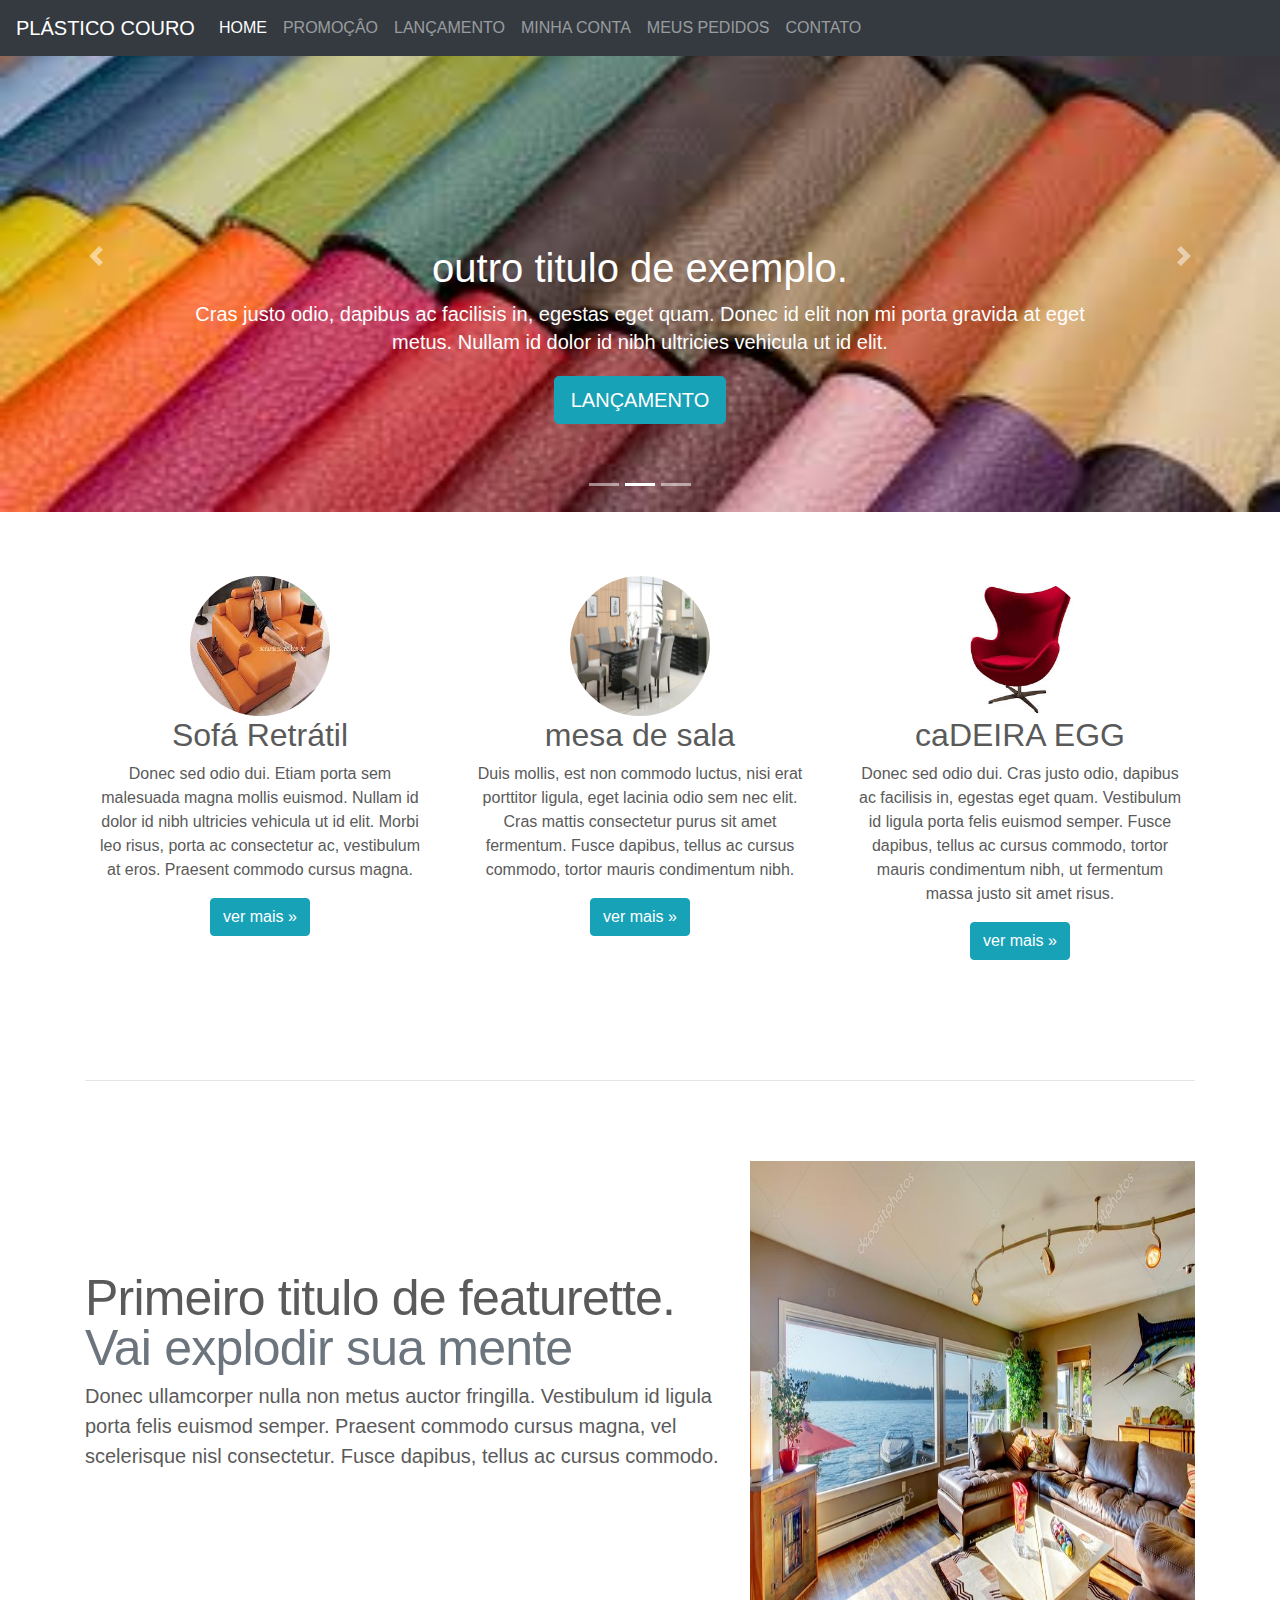
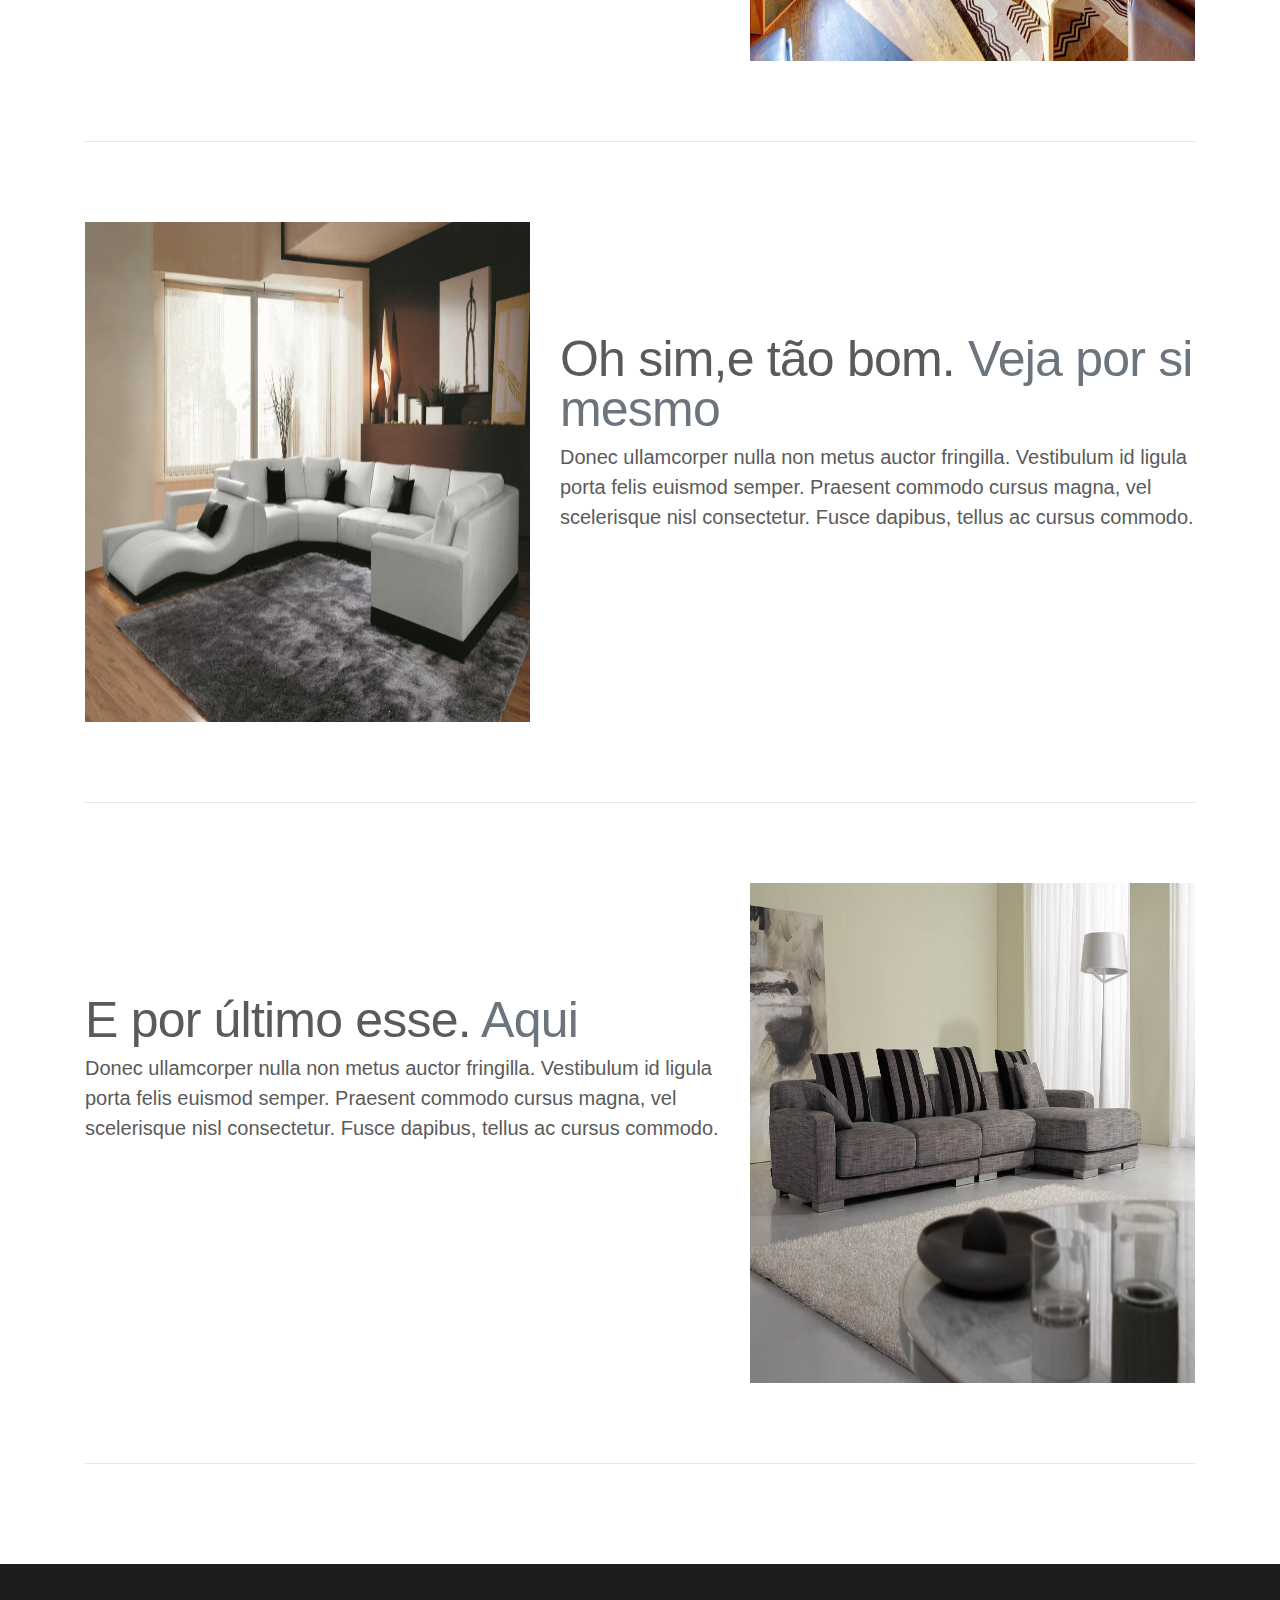
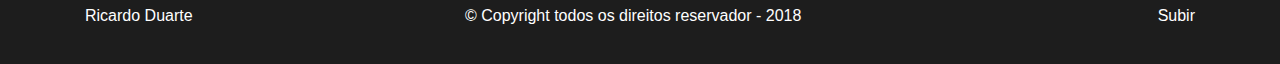
<file: index.html>
<html lang="en">

<head>
  <meta charset="utf-8">
  <meta name="viewport" content="width=device-width, initial-scale=1, shrink-to-fit=no">
  <meta name="description" content="">
  <meta name="author" content="">


  <title>Carousel Template for Bootstrap</title>

  <!-- Bootstrap core CSS -->
  <link href="css/bootstrap.min.css" rel="stylesheet">

  <!-- Custom styles for this template -->
  <link href="css/carousel.css" rel="stylesheet">
  <link rel="stylesheet" href="css/index.css">
  <link href="css/index.css" rel="stylesheet">
</head>

<body>

  <header>
    <nav class="navbar navbar-expand-md navbar-dark fixed-top bg-dark">
      <a class="navbar-brand" href="#">PLÁSTICO COURO</a>
      <button class="navbar-toggler" type="button" data-toggle="collapse" data-target="#navbarCollapse" aria-controls="navbarCollapse"
        aria-expanded="false" aria-label="Toggle navigation">
        <span class="navbar-toggler-icon"></span>
      </button>
      <div class="collapse navbar-collapse" id="navbarCollapse">

        <ul class="navbar-nav mr-auto">
          <li class="nav-item active">
            <a class="nav-link active" href="index.html">HOME
              <span class="sr-only">(current)</span>
            </a>
          </li>
          <li class="nav-item">
            <a class="nav-link" href="promocao.html">PROMOÇÂO</a>
          </li>
          <li class="nav-item">
            <a class="nav-link" href="lancamentos.html">LANÇAMENTO</a>
          </li>
          <li class="nav-item">
            <a class="nav-link" href="conta.html">MINHA CONTA</a>
          </li>
          <li class="nav-item">
            <a class="nav-link" href="pedidos.html">MEUS PEDIDOS</a>
          </li>
          <li class="nav-item">
            <a class="nav-link" href="contato.html">CONTATO</a>
          </li>
        </ul>

      </div>
    </nav>
  </header>

  <main role="main">

    <div id="myCarousel" class="carousel slide" data-ride="carousel">
      <ol class="carousel-indicators">
        <li data-target="#myCarousel" data-slide-to="0" class=""></li>
        <li data-target="#myCarousel" data-slide-to="1" class="active"></li>
        <li data-target="#myCarousel" data-slide-to="2" class=""></li>
      </ol>
      <div class="carousel-inner">
        <div class="carousel-item">
          <img class="first-slide" src="img/1.jpg" alt="First slide">
          <div class="container">
            <div class="carousel-caption">
              <h1>titulo de exemplo.</h1>
              <p>Cras justo odio, dapibus ac facilisis in, egestas eget quam. Donec id elit non mi porta gravida at eget metus.
                Nullam id dolor id nibh ultricies vehicula ut id elit.</p>
              <p>
                <a class="btn btn-lg btn-info" href="promocao.html" role="button">PROMOÇÕES</a>
              </p>
            </div>
          </div>
        </div>
        <div class="carousel-item active">
          <img class="second-slide" src="img/25.jpg" alt="Second slide">
          <div class="container">
            <div class="carousel-caption">
              <h1>outro titulo de exemplo.</h1>
              <p>Cras justo odio, dapibus ac facilisis in, egestas eget quam. Donec id elit non mi porta gravida at eget metus.
                Nullam id dolor id nibh ultricies vehicula ut id elit.</p>
              <p>
                <a class="btn btn-lg btn-info" href="lancamentos.html" role="button">LANÇAMENTO</a>
              </p>
            </div>
          </div>
        </div>
        <div class="carousel-item">
          <img class="third-slide" src="img/56.jpg" alt="Third slide">
          <div class="container">
            <div class="carousel-caption ">
              <h1>mais um para uma boa medida</h1>
              <p>Cras justo odio, dapibus ac facilisis in, egestas eget quam. Donec id elit non mi porta gravida at eget metus.
                Nullam id dolor id nibh ultricies vehicula ut id elit.</p>
              <p>
                <a class="btn btn-lg btn-info" href="" role="button">PEDIDOS</a>
              </p>
            </div>
          </div>
        </div>
      </div>
      <a class="carousel-control-prev" href="#myCarousel" role="button" data-slide="prev">
        <span class="carousel-control-prev-icon" aria-hidden="true"></span>
        <span class="sr-only">Anterior</span>
      </a>
      <a class="carousel-control-next" href="#myCarousel" role="button" data-slide="next">
        <span class="carousel-control-next-icon" aria-hidden="true"></span>
        <span class="sr-only">Proximo</span>
      </a>
    </div>


    <!-- Marketing messaging and featurettes
      ================================================== -->
    <!-- Wrap the rest of the page in another container to center all the content. -->

    <div class="container marketing">

      <!-- Three columns of text below the carousel -->
      <div class="row">
        <div class="col-lg-4">
          <img class="rounded-circle" src="img/71.jpg" alt="Generic placeholder image" width="140" height="140">
          <h2>Sofá Retrátil</h2>
          <p>Donec sed odio dui. Etiam porta sem malesuada magna mollis euismod. Nullam id dolor id nibh ultricies vehicula
            ut id elit. Morbi leo risus, porta ac consectetur ac, vestibulum at eros. Praesent commodo cursus magna.</p>
          <p>
            <a class="btn btn-info" target="_blank" href="https://www.google.com.br/search?q=sofas+retratil&rlz=1C1GGRV_pt-BRBR798BR798&oq=so&aqs=chrome.0.69i59l2j35i39j69i60j69i61j69i60.2411j0j4&sourceid=chrome&ie=UTF-8"
              role="button">ver mais »</a>
          </p>
        </div>
        <!-- /.col-lg-4 -->
        <div class="col-lg-4">
          <img class="rounded-circle" src="img/19.jpg" alt="Generic placeholder image" width="140" height="140">
          <h2>mesa de sala</h2>
          <p>Duis mollis, est non commodo luctus, nisi erat porttitor ligula, eget lacinia odio sem nec elit. Cras mattis consectetur
            purus sit amet fermentum. Fusce dapibus, tellus ac cursus commodo, tortor mauris condimentum nibh.</p>
          <p>
            <a class="btn btn-info" target="_blank" href="https://www.google.com.br/search?q=mesa+de+sala+de+estar&rlz=1C1GGRV_pt-BRBR798BR798&oq=mesa+de+sala&aqs=chrome.1.69i57j0l5.5724j0j9&sourceid=chrome&ie=UTF-8#"
              role="button">ver mais »</a>
          </p>
        </div>
        <!-- /.col-lg-4 -->
        <div class="col-lg-4">
          <img class="rounded-circle" src="img/22.jpg" alt="Generic placeholder image" width="140" height="140">
          <h2>caDEIRA EGG</h2>
          <p>Donec sed odio dui. Cras justo odio, dapibus ac facilisis in, egestas eget quam. Vestibulum id ligula porta felis
            euismod semper. Fusce dapibus, tellus ac cursus commodo, tortor mauris condimentum nibh, ut fermentum massa justo
            sit amet risus.</p>
          <p>
            <a class="btn btn-info" target="_blank" href="https://www.google.com.br/search?rlz=1C1GGRV_pt-BRBR798BR798&ei=I3CpW7HsIcy-wATOxYzABw&q=cadeira+egg&oq=cadeira+eg&gs_l=psy-ab.1.0.35i39k1j0l7j0i10k1j0.3795.6705.0.8767.12.7.0.0.0.0.340.1100.2-3j1.4.0....0...1c.1.64.psy-ab..8.4.1099...0i67k1j0i131k1.0" role="button">ver mais »</a>
          </p>
        </div>
        <!-- /.col-lg-4 -->
      </div>
      <!-- /.row -->


      <!-- START THE FEATURETTES -->

      <hr class="featurette-divider">

      <div class="row featurette">
        <div class="col-md-7">
          <h2 class="featurette-heading">Primeiro titulo de featurette.
            <span class="text-muted">Vai explodir sua mente</span>
          </h2>
          <p class="lead">Donec ullamcorper nulla non metus auctor fringilla. Vestibulum id ligula porta felis euismod semper. Praesent commodo
            cursus magna, vel scelerisque nisl consectetur. Fusce dapibus, tellus ac cursus commodo.</p>
        </div>
        <div class="col-md-5">
          <img class="featurette-image img-fluid mx-auto" alt="500x500" style="width: 500px; height: 500px;" src="img/17.jpg">
        </div>
      </div>

      <hr class="featurette-divider">

      <div class="row featurette">
        <div class="col-md-7 order-md-2">
          <h2 class="featurette-heading">Oh sim,e tão bom.
            <span class="text-muted">Veja por si mesmo</span>
          </h2>
          <p class="lead">Donec ullamcorper nulla non metus auctor fringilla. Vestibulum id ligula porta felis euismod semper. Praesent commodo
            cursus magna, vel scelerisque nisl consectetur. Fusce dapibus, tellus ac cursus commodo.</p>
        </div>
        <div class="col-md-5 order-md-1">
          <img class="featurette-image img-fluid mx-auto" alt="500x500" src="img/14.jpg" style="width: 500px; height: 500px;">
        </div>
      </div>

      <hr class="featurette-divider">

      <div class="row featurette">
        <div class="col-md-7">
          <h2 class="featurette-heading">E por último esse.
            <span class="text-muted">Aqui</span>
          </h2>
          <p class="lead">Donec ullamcorper nulla non metus auctor fringilla. Vestibulum id ligula porta felis euismod semper. Praesent commodo
            cursus magna, vel scelerisque nisl consectetur. Fusce dapibus, tellus ac cursus commodo.</p>
        </div>
        <div class="col-md-5">
          <img class="featurette-image img-fluid mx-auto" alt="500x500" src="img/18.jpg" style="width: 500px; height: 500px;">
        </div>
      </div>

      <hr class="featurette-divider">

      <!-- /END THE FEATURETTES -->

    </div>
    <!-- /.container -->

    <!-- FOOTER -->
    <footer class="footer-page">
      <div class="container">
        <div class="row">
          <div class="col-md-4">
            <a href="mailto:ricardduart@gmail.com">Ricardo Duarte</a>
          </div>
          <div class="col-md-4">
            &copy; Copyright todos os direitos reservador - 2018
          </div>
          <div class="col-md-4">
            <a class="float-right" href="#">Subir</a>
          </div>
        </div>
      </div>
    </footer>
  </main>

  <!-- Bootstrap core JavaScript
    ================================================== -->
  <!-- Placed at the end of the document so the pages load faster -->
  <script src="js/jquery-3.3.1.slim.min.js"></script>
  <script src="js/popper.min.js"></script>
  <script src="js/bootstrap.bundle.js"></script>
  <!-- Just to make our placeholder images work. Don't actually copy the next line! -->
  <script src="js/holder.min.js"></script>


</body>

</html>
</file>
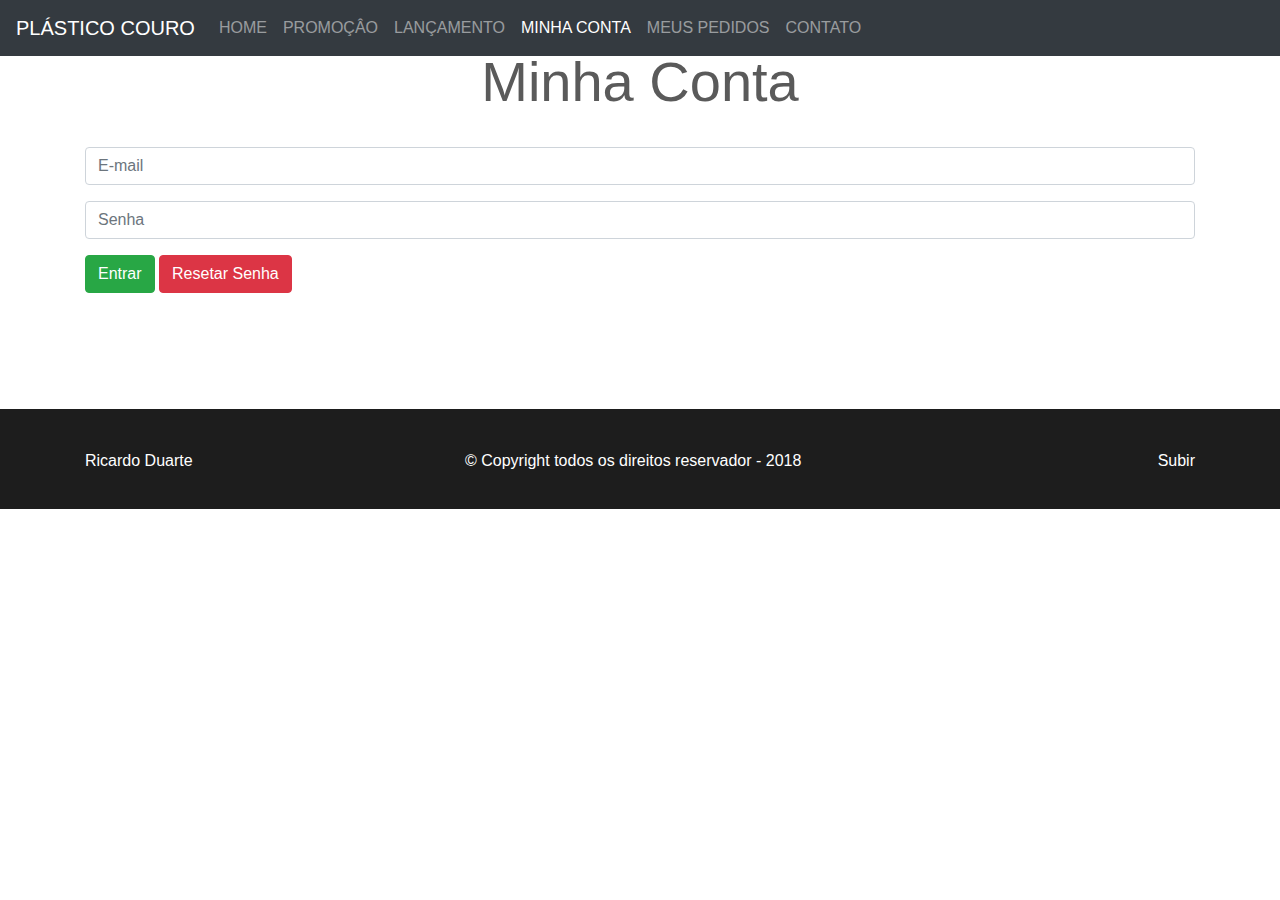
<file: conta.html>
<html lang="en">

<head>
    <meta charset="utf-8">
    <meta name="viewport" content="width=device-width, initial-scale=1, shrink-to-fit=no">
    <meta name="description" content="">
    <meta name="author" content="">


    <title>Carousel Template for Bootstrap</title>

    <!-- Bootstrap core CSS -->
    <link href="css/bootstrap.min.css" rel="stylesheet">

    <!-- Custom styles for this template -->
    <link href="css/carousel.css" rel="stylesheet">
    <link href="css/index.css" rel="stylesheet">

</head>

<body>

    <header>
        <nav class="navbar navbar-expand-md navbar-dark fixed-top bg-dark">
            <a class="navbar-brand" href="#">PLÁSTICO COURO</a>
            <button class="navbar-toggler" type="button" data-toggle="collapse" data-target="#navbarCollapse" aria-controls="navbarCollapse"
                aria-expanded="false" aria-label="Toggle navigation">
                <span class="navbar-toggler-icon"></span>
            </button>
            <div class="collapse navbar-collapse" id="navbarCollapse">

                <ul class="navbar-nav mr-auto">
                    <li class="nav-item">
                        <a class="nav-link" href="index.html">HOME
                            <span class="sr-only">(current)</span>
                        </a>
                    </li>
                    <li class="nav-item">
                        <a class="nav-link" href="promocao.html">PROMOÇÂO</a>
                    </li>
                    <li class="nav-item">
                        <a class="nav-link" href="lancamentos.html">LANÇAMENTO</a>
                    </li>
                    <li class="nav-item active">
                        <a class="nav-link active" href="conta.html">MINHA CONTA</a>
                    </li>
                    <li class="nav-item">
                        <a class="nav-link" href="pedidos.html">MEUS PEDIDOS</a>
                    </li>
                    <li class="nav-item">
                        <a class="nav-link" href="contato.html">CONTATO</a>
                    </li>
                </ul>

            </div>
        </nav>
    </header>

    <main role="main">

        <div class="container">
            <div class="row">
                <div class="col-md-12">
                    <div class="pricing-header px-3 py-3 pt-md-5 pb-md-4 mx-auto text-center">
                        <h1 class="display-4">Minha Conta</h1>
                    </div>
                    <form>

                        <div class="form-group">
                            <input type="text" class="form-control" placeholder="E-mail">
                        </div>
                        <div class="form-group">
                            <input type="password" class="form-control" placeholder="Senha">
                        </div>
                        <div class="form-group">
                            <button class="btn btn-success">Entrar</button>
                            <button class="btn btn-danger">Resetar Senha</button>
                        </div>
                    </form>
                </div>
            </div>
        </div>



        <!-- FOOTER -->
        <footer class="footer-page">
            <div class="container">
                <div class="row">
                    <div class="col-md-4">
                        <a href="mailto:ricardduart@gmail.com">Ricardo Duarte</a>
                    </div>
                    <div class="col-md-4">
                        &copy; Copyright todos os direitos reservador - 2018
                    </div>
                    <div class="col-md-4">
                        <a class="float-right" href="#">Subir</a>
                    </div>
                </div>
            </div>
        </footer>
    </main>

    <!-- Bootstrap core JavaScript
    ================================================== -->
    <!-- Placed at the end of the document so the pages load faster -->
    <script src="js/jquery-3.3.1.slim.min.js"></script>
    <script src="js/popper.min.js"></script>
    <script src="js/bootstrap.bundle.js"></script>
    <!-- Just to make our placeholder images work. Don't actually copy the next line! -->
    <script src="js/holder.min.js"></script>


</body>

</html>
</file>
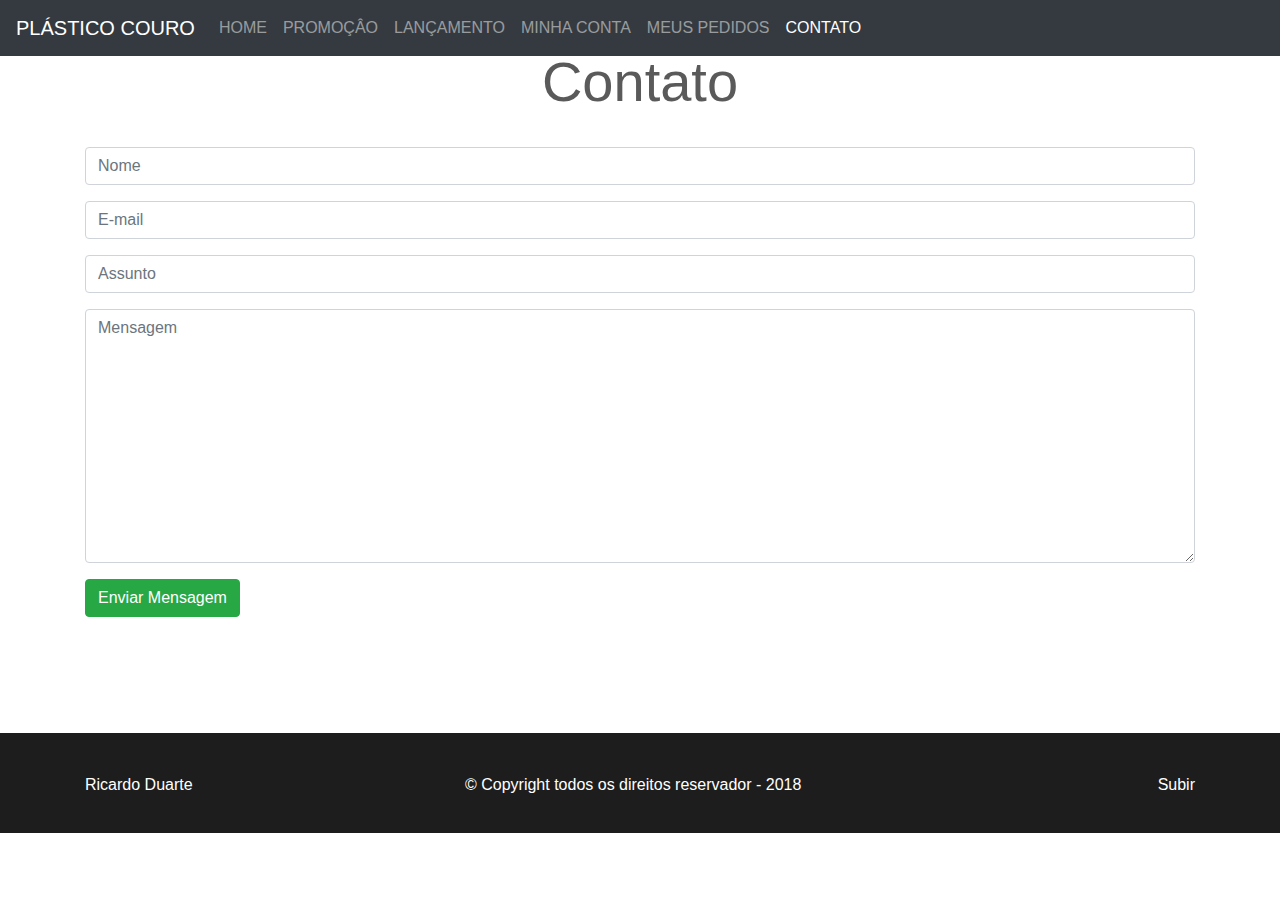
<file: contato.html>
<html lang="en">

<head>
    <meta charset="utf-8">
    <meta name="viewport" content="width=device-width, initial-scale=1, shrink-to-fit=no">
    <meta name="description" content="">
    <meta name="author" content="">


    <title>Carousel Template for Bootstrap</title>

    <!-- Bootstrap core CSS -->
    <link href="css/bootstrap.min.css" rel="stylesheet">

    <!-- Custom styles for this template -->
    <link href="css/carousel.css" rel="stylesheet">
    <link href="css/index.css" rel="stylesheet">

</head>

<body>

    <header>
        <nav class="navbar navbar-expand-md navbar-dark fixed-top bg-dark">
            <a class="navbar-brand" href="#">PLÁSTICO COURO</a>
            <button class="navbar-toggler" type="button" data-toggle="collapse" data-target="#navbarCollapse" aria-controls="navbarCollapse"
                aria-expanded="false" aria-label="Toggle navigation">
                <span class="navbar-toggler-icon"></span>
            </button>
            <div class="collapse navbar-collapse" id="navbarCollapse">

                <ul class="navbar-nav mr-auto">
                    <li class="nav-item">
                        <a class="nav-link" href="index.html">HOME
                            <span class="sr-only">(current)</span>
                        </a>
                    </li>
                    <li class="nav-item">
                        <a class="nav-link" href="promocao.html">PROMOÇÂO</a>
                    </li>
                    <li class="nav-item">
                        <a class="nav-link" href="lancamentos.html">LANÇAMENTO</a>
                    </li>
                    <li class="nav-item">
                        <a class="nav-link" href="conta.html">MINHA CONTA</a>
                    </li>
                    <li class="nav-item">
                        <a class="nav-link" href="pedidos.html">MEUS PEDIDOS</a>
                    </li>
                    <li class="nav-item active">
                        <a class="nav-link active" href="contato.html">CONTATO</a>
                    </li>
                </ul>

            </div>
        </nav>
    </header>

    <main role="main">

        <div class="container">
            <div class="row">
                <div class="col-md-12">
                    <div class="pricing-header px-3 py-3 pt-md-5 pb-md-4 mx-auto text-center">
                        <h1 class="display-4">Contato</h1>
                    </div>
                    <form>
                        <div class="form-group">
                            <input type="text" class="form-control" placeholder="Nome">
                        </div>

                        <div class="form-group">
                            <input type="text" class="form-control" placeholder="E-mail">
                        </div>
                        <div class="form-group">
                            <input type="text" class="form-control" placeholder="Assunto">
                        </div>
                        <div class="form-group">
                            <textarea class="form-control" cols="30" rows="10" placeholder="Mensagem"></textarea>
                        </div>
                        <div class="form-group">
                            <button class="btn btn-success">Enviar Mensagem</button>
                        </div>
                    </form>
                </div>
            </div>
        </div>



        <!-- FOOTER -->
        <footer class="footer-page">
            <div class="container">
                <div class="row">
                    <div class="col-md-4">
                        <a href="mailto:ricardduart@gmail.com">Ricardo Duarte</a>
                    </div>
                    <div class="col-md-4">
                        &copy; Copyright todos os direitos reservador - 2018
                    </div>
                    <div class="col-md-4">
                        <a class="float-right" href="#">Subir</a>
                    </div>
                </div>
            </div>
        </footer>
    </main>

    <!-- Bootstrap core JavaScript
    ================================================== -->
    <!-- Placed at the end of the document so the pages load faster -->
    <script src="js/jquery-3.3.1.slim.min.js"></script>
    <script src="js/popper.min.js"></script>
    <script src="js/bootstrap.bundle.js"></script>
    <!-- Just to make our placeholder images work. Don't actually copy the next line! -->
    <script src="js/holder.min.js"></script>


</body>

</html>
</file>
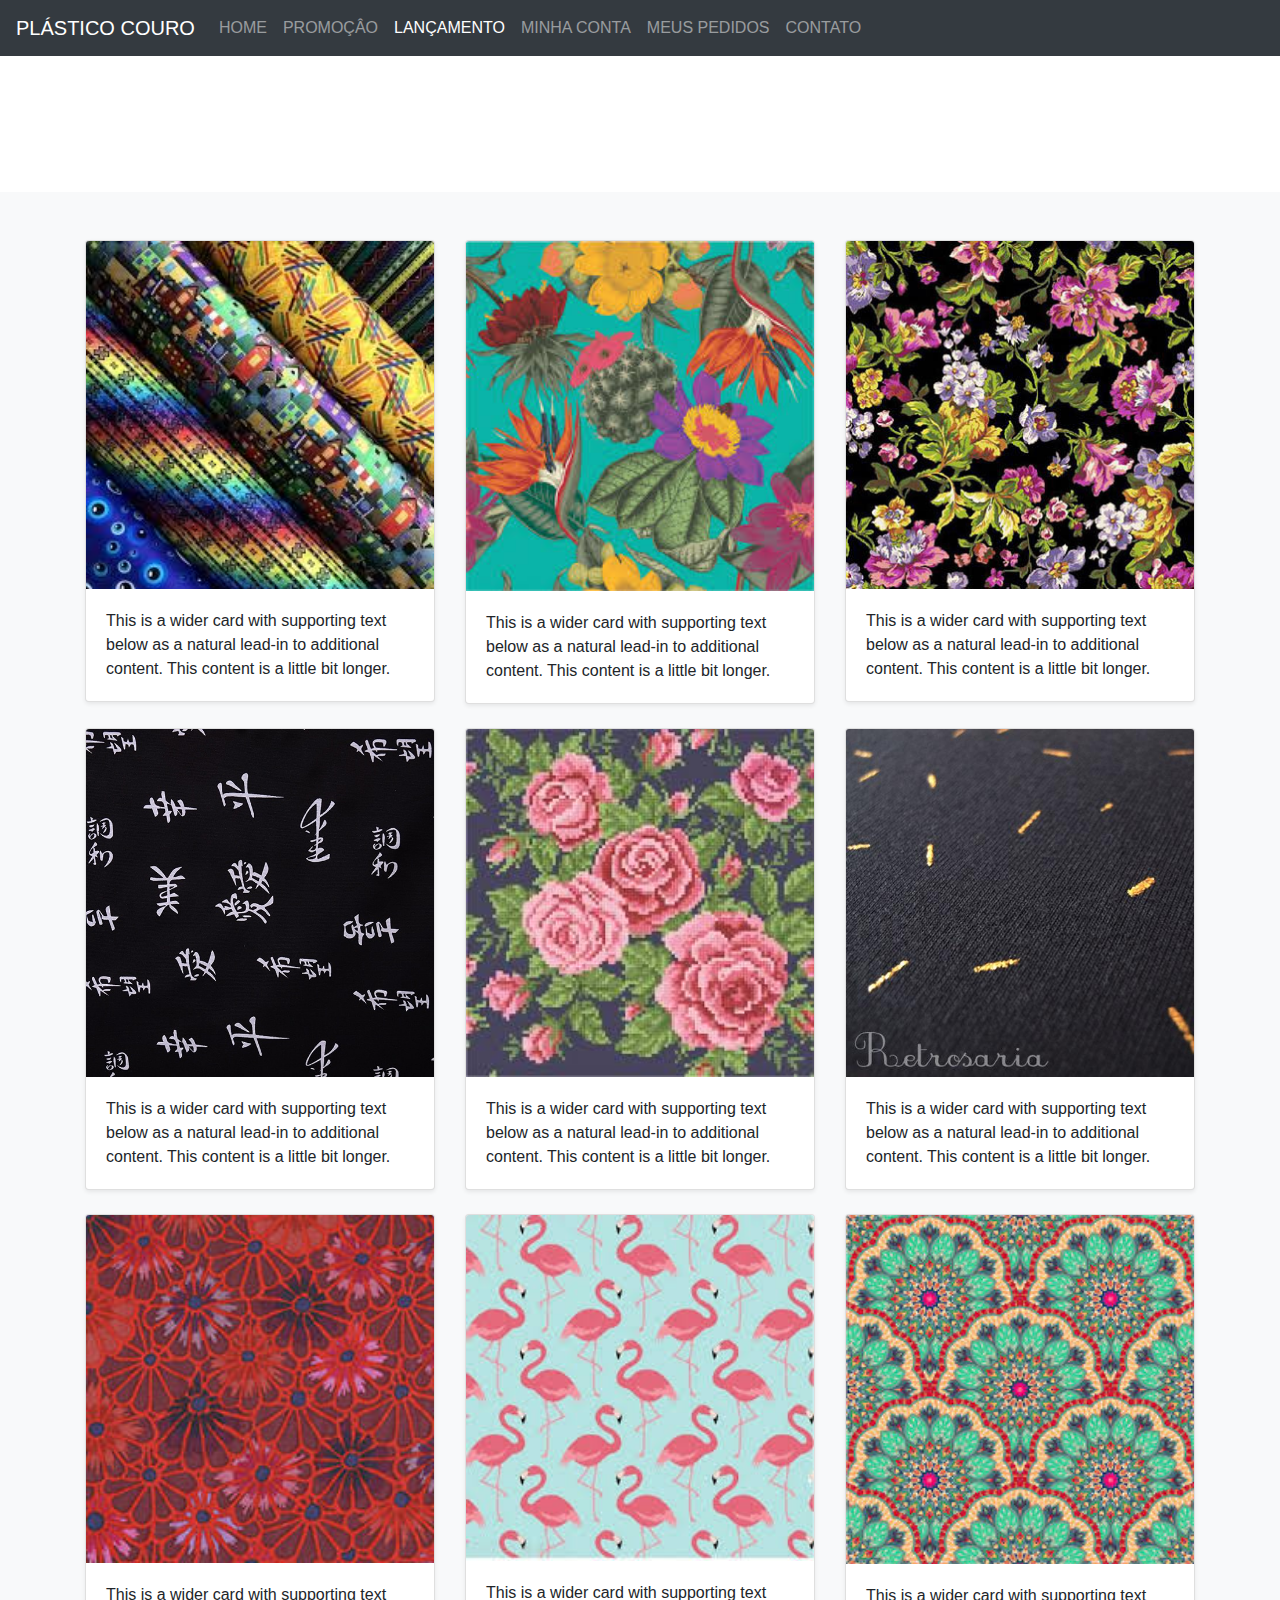
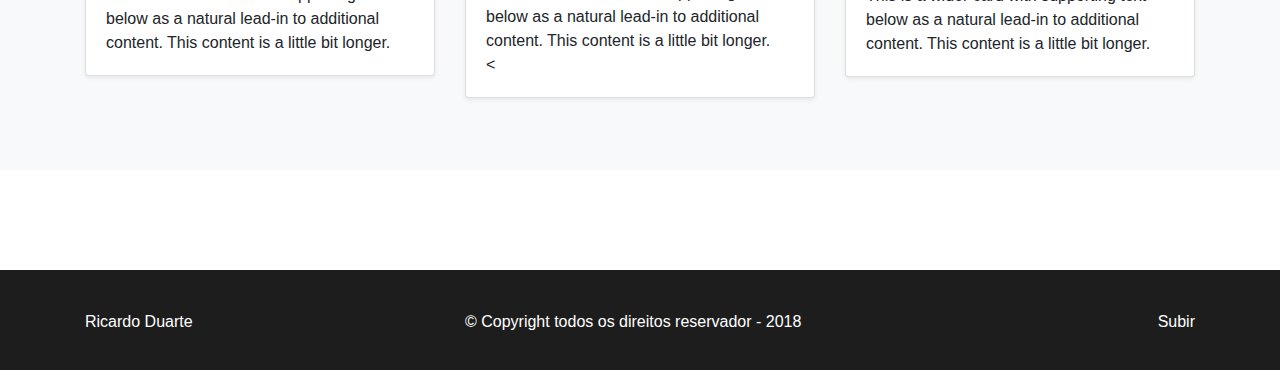
<file: lancamentos.html>
<!doctype html>
<html lang="en">

<head>
  <meta charset="utf-8">
  <meta name="viewport" content="width=device-width, initial-scale=1, shrink-to-fit=no">
  <meta name="description" content="">
  <meta name="author" content="">


  <title>Album example for Bootstrap</title>

  <!-- Bootstrap core CSS -->
  <link href="css/bootstrap.min.css" rel="stylesheet">

  <!-- Custom styles for this template -->
  <link href="css/album.css" rel="stylesheet">
  <link href="css/index.css" rel="stylesheet">
</head>

<body>

  <header>
    <nav class="navbar navbar-expand-md navbar-dark fixed-top bg-dark">
      <a class="navbar-brand" href="#">PLÁSTICO COURO</a>
      <button class="navbar-toggler" type="button" data-toggle="collapse" data-target="#navbarCollapse" aria-controls="navbarCollapse"
        aria-expanded="false" aria-label="Toggle navigation">
        <span class="navbar-toggler-icon"></span>
      </button>
      <div class="collapse navbar-collapse" id="navbarCollapse">

        <ul class="navbar-nav mr-auto">
          <li class="nav-item">
            <a class="nav-link" href="index.html">HOME
              <span class="sr-only">(current)</span>
            </a>
          </li>
          <li class="nav-item">
            <a class="nav-link" href="promocao.html">PROMOÇÂO</a>
          </li>
          <li class="nav-item active">
            <a class="nav-link active" href="lancamentos.html">LANÇAMENTO</a>
          </li>
          <li class="nav-item">
            <a class="nav-link" href="conta.html">MINHA CONTA</a>
          </li>
          <li class="nav-item">
            <a class="nav-link" href="pedidos.html">MEUS PEDIDOS</a>
          </li>
          <li class="nav-item">
            <a class="nav-link" href="contato.html">CONTATO</a>
          </li>
        </ul>

      </div>
    </nav>
  </header>

  <main role="main">

    <section class="jumbotron text-center">
      <div class="container">

      </div>
    </section>

    <div class="album py-5 bg-light">
      <div class="container">

        <div class="row">
          <div class="col-md-4">
            <div class="card mb-4 shadow-sm">
              <img class="card-img-top" src="img/61.jpg" alt="Card image cap">
              <div class="card-body">
                <p class="card-text">This is a wider card with supporting text below as a natural lead-in to additional content. This content
                  is a little bit longer.</p>

              </div>
            </div>
          </div>
          <div class="col-md-4">
            <div class="card mb-4 shadow-sm">
              <img class="card-img-top" src="img/64.jpg" alt="Card image cap">
              <div class="card-body">
                <p class="card-text">This is a wider card with supporting text below as a natural lead-in to additional content. This content
                  is a little bit longer.</p>

              </div>
            </div>
          </div>
          <div class="col-md-4">
            <div class="card mb-4 shadow-sm">
              <img class="card-img-top" src="img/54.jpg" alt="Card image cap">
              <div class="card-body">
                <p class="card-text">This is a wider card with supporting text below as a natural lead-in to additional content. This content
                  is a little bit longer.</p>

              </div>
            </div>
          </div>

          <div class="col-md-4">
            <div class="card mb-4 shadow-sm">
              <img class="card-img-top" src="img/55.jpg" alt="Card image cap">
              <div class="card-body">
                <p class="card-text">This is a wider card with supporting text below as a natural lead-in to additional content. This content
                  is a little bit longer.</p>

              </div>
            </div>
          </div>
          <div class="col-md-4">
            <div class="card mb-4 shadow-sm">
              <img class="card-img-top" src="img/66.jpg" alt="Card image cap">
              <div class="card-body">
                <p class="card-text">This is a wider card with supporting text below as a natural lead-in to additional content. This content
                  is a little bit longer.</p>

              </div>
            </div>
          </div>
          <div class="col-md-4">
            <div class="card mb-4 shadow-sm">
              <img class="card-img-top" src="img/65.jpg" alt="Card image cap">
              <div class="card-body">
                <p class="card-text">This is a wider card with supporting text below as a natural lead-in to additional content. This content
                  is a little bit longer.</p>

              </div>
            </div>
          </div>
          <div class="col-md-4">
            <div class="card mb-4 shadow-sm">
              <img class="card-img-top" src="img/68.jpg" alt="Card image cap">
              <div class="card-body">
                <p class="card-text">This is a wider card with supporting text below as a natural lead-in to additional content. This content
                  is a little bit longer.</p>

              </div>
            </div>
          </div>
          <div class="col-md-4">
            <div class="card mb-4 shadow-sm">
              <img class="card-img-top" src="img/70.jpg" alt="Card image cap">
              <div class="card-body">
                <p class="card-text">This is a wider card with supporting text below as a natural lead-in to additional content. This content
                  is a little bit longer.</p>
                < </div>
              </div>
            </div>
            <div class="col-md-4">
              <div class="card mb-4 shadow-sm">
                <img class="card-img-top" src="img/69.jpg" alt="Card image cap">
                <div class="card-body">
                  <p class="card-text">This is a wider card with supporting text below as a natural lead-in to additional content. This content
                    is a little bit longer.</p>

                </div>
              </div>
            </div>
          </div>
        </div>
      </div>

  </main>

  <footer class="footer-page">
    <div class="container">
      <div class="row">
        <div class="col-md-4">
          <a href="mailto:ricardduart@gmail.com">Ricardo Duarte</a>
        </div>
        <div class="col-md-4">
          &copy; Copyright todos os direitos reservador - 2018
        </div>
        <div class="col-md-4">
          <a class="float-right" href="#">Subir</a>
        </div>
      </div>
    </div>
  </footer>

  <!-- Bootstrap core JavaScript
    ================================================== -->
  <!-- Placed at the end of the document so the pages load faster -->
  <script src="js/jquery-3.3.1.slim.min.js"></script>
  <script src="js/popper.min.js"></script>
  <script src="js/bootstrap.bundle.js"></script>
  <!-- Just to make our placeholder images work. Don't actually copy the next line! -->
  <script src="js/holder.min.js"></script>
</body>

</html>
</file>
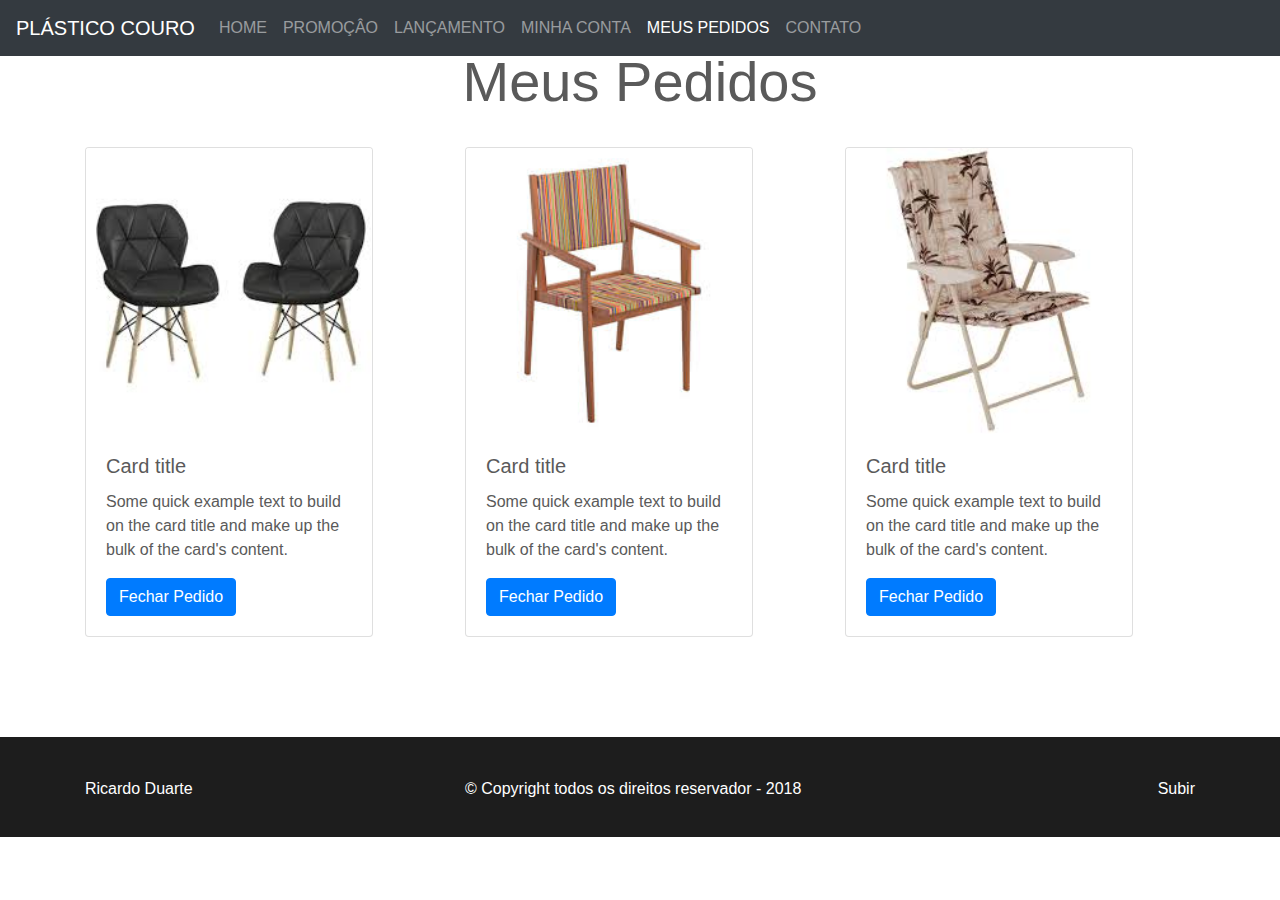
<file: pedidos.html>
<html lang="en">

<head>
    <meta charset="utf-8">
    <meta name="viewport" content="width=device-width, initial-scale=1, shrink-to-fit=no">
    <meta name="description" content="">
    <meta name="author" content="">


    <title>Carousel Template for Bootstrap</title>

    <!-- Bootstrap core CSS -->
    <link href="css/bootstrap.min.css" rel="stylesheet">

    <!-- Custom styles for this template -->
    <link href="css/carousel.css" rel="stylesheet">
    <link href="css/index.css" rel="stylesheet">

</head>

<body>

    <header>
        <nav class="navbar navbar-expand-md navbar-dark fixed-top bg-dark">
            <a class="navbar-brand" href="#">PLÁSTICO COURO</a>
            <button class="navbar-toggler" type="button" data-toggle="collapse" data-target="#navbarCollapse" aria-controls="navbarCollapse"
                aria-expanded="false" aria-label="Toggle navigation">
                <span class="navbar-toggler-icon"></span>
            </button>
            <div class="collapse navbar-collapse" id="navbarCollapse">

                <ul class="navbar-nav mr-auto">
                    <li class="nav-item">
                        <a class="nav-link" href="index.html">HOME
                            <span class="sr-only">(current)</span>
                        </a>
                    </li>
                    <li class="nav-item">
                        <a class="nav-link" href="promocao.html">PROMOÇÂO</a>
                    </li>
                    <li class="nav-item">
                        <a class="nav-link" href="lancamentos.html">LANÇAMENTO</a>
                    </li>
                    <li class="nav-item">
                        <a class="nav-link" href="conta.html">MINHA CONTA</a>
                    </li>
                    <li class="nav-item active">
                        <a class="nav-link active" href="pedidos.html">MEUS PEDIDOS</a>
                    </li>
                    <li class="nav-item">
                        <a class="nav-link" href="contato.html">CONTATO</a>
                    </li>
                </ul>

            </div>
        </nav>
    </header>

    <main role="main">

        <div class="container">
            <div class="row">
                <div class="col-md-12">
                    <div class="pricing-header px-3 py-3 pt-md-5 pb-md-4 mx-auto text-center">
                        <h1 class="display-4">Meus Pedidos</h1>
                    </div>
                </div>
            </div>
            <div class="row">
                <div class="col-md-4">
                    <div class="card" style="width: 18rem;">
                        <img class="card-img-top" src="img/37.jpg" alt="Card image cap">
                        <div class="card-body">
                            <h5 class="card-title">Card title</h5>
                            <p class="card-text">Some quick example text to build on the card title and make up the bulk of the card's content.</p>
                            <a href="https://www.google.com.br/search?q=cadeira+de+couro&rlz=1C1GGRV_pt-BRBR798BR798&oq=cadeira+de+couro&aqs=chrome..69i57j0l5.16447j0j4&sourceid=chrome&ie=UTF-8"
                                class="btn btn-primary">Fechar Pedido</a>
                        </div>
                    </div>
                </div>
                <div class="col-md-4">
                    <div class="card" style="width: 18rem;">
                        <img class="card-img-top" src="img/36.jpg" alt="Card image cap">
                        <div class="card-body">
                            <h5 class="card-title">Card title</h5>
                            <p class="card-text">Some quick example text to build on the card title and make up the bulk of the card's content.</p>
                            <a href="https://www.google.com.br/search?q=cadeira+de+madeira&rlz=1C1GGRV_pt-BRBR798BR798&oq=cadeira+de+madeira&aqs=chrome..69i57j0l5.10367j0j7&sourceid=chrome&ie=UTF-8"
                                class="btn btn-primary">Fechar Pedido</a>
                        </div>
                    </div>
                </div>
                <div class="col-md-4">
                    <div class="card" style="width: 18rem;">
                        <img class="card-img-top" src="img/39.jpg" alt="Card image cap">
                        <div class="card-body">
                            <h5 class="card-title">Card title</h5>
                            <p class="card-text">Some quick example text to build on the card title and make up the bulk of the card's content.</p>
                            <a href="https://www.google.com.br/search?q=cadeira+de+praia&rlz=1C1GGRV_pt-BRBR798BR798&oq=cadeira+de+praia&aqs=chrome..69i57j0l5.7535j0j7&sourceid=chrome&ie=UTF-8"
                                class="btn btn-primary">Fechar Pedido</a>
                        </div>
                    </div>
                </div>
            </div>
        </div>



        <!-- FOOTER -->
        <footer class="footer-page">
            <div class="container">
                <div class="row">
                    <div class="col-md-4">
                        <a href="mailto:ricardduart@gmail.com">Ricardo Duarte</a>
                    </div>
                    <div class="col-md-4">
                        &copy; Copyright todos os direitos reservador - 2018
                    </div>
                    <div class="col-md-4">
                        <a class="float-right" href="#">Subir</a>
                    </div>
                </div>
            </div>
        </footer>
    </main>

    <!-- Bootstrap core JavaScript
    ================================================== -->
    <!-- Placed at the end of the document so the pages load faster -->
    <script src="js/jquery-3.3.1.slim.min.js"></script>
    <script src="js/popper.min.js"></script>
    <script src="js/bootstrap.bundle.js"></script>
    <!-- Just to make our placeholder images work. Don't actually copy the next line! -->
    <script src="js/holder.min.js"></script>


</body>

</html>
</file>
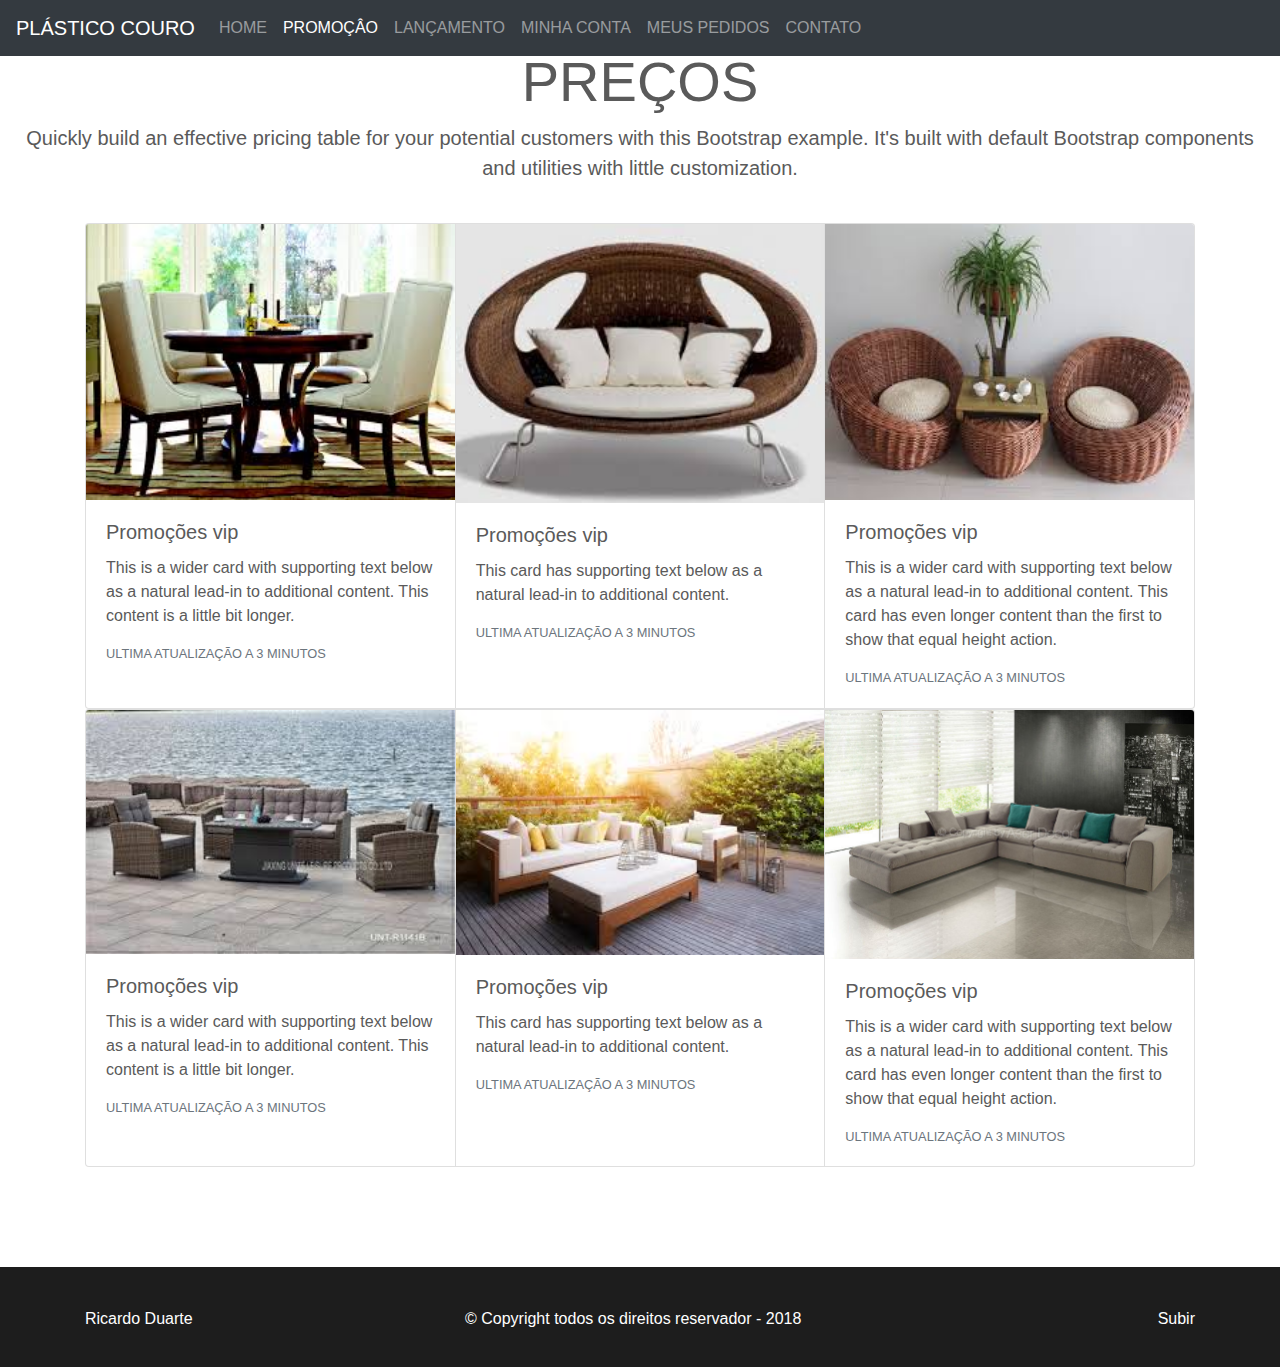
<file: promocao.html>
<html lang="en">

<head>
    <meta charset="utf-8">
    <meta name="viewport" content="width=device-width, initial-scale=1, shrink-to-fit=no">
    <meta name="description" content="">
    <meta name="author" content="">


    <title>Carousel Template for Bootstrap</title>

    <!-- Bootstrap core CSS -->
    <link href="css/bootstrap.min.css" rel="stylesheet">

    <!-- Custom styles for this template -->
    <link href="css/carousel.css" rel="stylesheet">
    <link href="css/index.css" rel="stylesheet">

</head>

<body>  

    <header>
        <nav class="navbar navbar-expand-md navbar-dark fixed-top bg-dark">
            <a class="navbar-brand" href="#">PLÁSTICO COURO</a>
            <button class="navbar-toggler" type="button" data-toggle="collapse" data-target="#navbarCollapse" aria-controls="navbarCollapse"
                aria-expanded="false" aria-label="Toggle navigation">
                <span class="navbar-toggler-icon"></span>
            </button>
            <div class="collapse navbar-collapse" id="navbarCollapse">

                <ul class="navbar-nav mr-auto">
                    <li class="nav-item">
                        <a class="nav-link" href="index.html">HOME
                            <span class="sr-only">(current)</span>
                        </a>
                    </li>
                    <li class="nav-item active">
                        <a class="nav-link active" href="promocao.html">PROMOÇÂO</a>
                    </li>
                    <li class="nav-item">
                        <a class="nav-link" href="lancamentos.html">LANÇAMENTO</a>
                    </li>
                    <li class="nav-item">
                        <a class="nav-link" href="conta.html">MINHA CONTA</a>
                    </li>
                    <li class="nav-item">
                        <a class="nav-link" href="pedidos.html">MEUS PEDIDOS</a>
                    </li>
                    <li class="nav-item">
                        <a class="nav-link" href="contato.html">CONTATO</a>
                    </li>
                </ul>

            </div>
        </nav>
    </header>

    <main role="main">

        <div class="pricing-header px-3 py-3 pt-md-5 pb-md-4 mx-auto text-center">
            <h1 class="display-4">PREÇOS</h1>
            <p class="lead">Quickly build an effective pricing table for your potential customers with this Bootstrap example. It's built
                with default Bootstrap components and utilities with little customization.</p>
        </div>

        <div class="container">
            <div class="card-group">
                <div class="card">
                    <img class="card-img-top" src="img/40.jpg" alt="Card image cap">
                    <div class="card-body">
                        <h5 class="card-title">Promoções vip</h5>
                        <p class="card-text">This is a wider card with supporting text below as a natural lead-in to additional content. This
                            content is a little bit longer.</p>
                        <p class="card-text">
                            <small class="text-muted">ULTIMA ATUALIZAÇÃO A 3 MINUTOS</small>
                        </p>
                    </div>
                </div>
                <div class="card">
                    <img class="card-img-top" src="img/41.jpg" alt="Card image cap">
                    <div class="card-body">
                        <h5 class="card-title">Promoções vip</h5>
                        <p class="card-text">This card has supporting text below as a natural lead-in to additional content.</p>
                        <p class="card-text">
                            <small class="text-muted">ULTIMA ATUALIZAÇÃO A 3 MINUTOS</small>
                        </p>
                    </div>
                </div>
                <div class="card">
                    <img class="card-img-top" src="img/42.jpg" alt="Card image cap">
                    <div class="card-body">
                        <h5 class="card-title">Promoções vip</h5>
                        <p class="card-text">This is a wider card with supporting text below as a natural lead-in to additional content. This
                            card has even longer content than the first to show that equal height action.</p>
                        <p class="card-text">
                            <small class="text-muted">ULTIMA ATUALIZAÇÃO A 3 MINUTOS</small>
                        </p>
                    </div>
                </div>
            </div>
            <div class="card-group">
                <div class="card">
                    <img class="card-img-top" src="img/46.jpg" alt="Card image cap">
                    <div class="card-body">
                        <h5 class="card-title">Promoções vip</h5>
                        <p class="card-text">This is a wider card with supporting text below as a natural lead-in to additional content. This
                            content is a little bit longer.</p>
                        <p class="card-text">
                            <small class="text-muted">ULTIMA ATUALIZAÇÃO A 3 MINUTOS</small>
                        </p>
                    </div>
                </div>
                <div class="card">
                    <img class="card-img-top" src="img/44.jpg" alt="Card image cap">
                    <div class="card-body">
                        <h5 class="card-title">Promoções vip</h5>
                        <p class="card-text">This card has supporting text below as a natural lead-in to additional content.</p>
                        <p class="card-text">
                            <small class="text-muted">ULTIMA ATUALIZAÇÃO A 3 MINUTOS</small>
                        </p>
                    </div>
                </div>
                <div class="card">
                    <img class="card-img-top" src="img/21.jpg" alt="Card image cap">
                    <div class="card-body">
                        <h5 class="card-title">Promoções vip</h5>
                        <p class="card-text">This is a wider card with supporting text below as a natural lead-in to additional content. This
                            card has even longer content than the first to show that equal height action.</p>
                        <p class="card-text">
                            <small class="text-muted">ULTIMA ATUALIZAÇÃO A 3 MINUTOS</small>
                        </p>
                    </div>
                </div>
            </div>
        </div>



        <!-- FOOTER -->
        <footer class="footer-page">
            <div class="container">
                <div class="row">
                    <div class="col-md-4">
                        <a href="mailto:ricardduart@gmail.com">Ricardo Duarte</a>
                    </div>
                    <div class="col-md-4">
                        &copy; Copyright todos os direitos reservador - 2018
                    </div>
                    <div class="col-md-4">
                        <a class="float-right" href="#">Subir</a>
                    </div>
                </div>
            </div>
        </footer>
    </main>

    <!-- Bootstrap core JavaScript
    ================================================== -->
    <!-- Placed at the end of the document so the pages load faster -->
    <script src="js/jquery-3.3.1.slim.min.js"></script>
    <script src="js/popper.min.js"></script>
    <script src="js/bootstrap.bundle.js"></script>
    <!-- Just to make our placeholder images work. Don't actually copy the next line! -->
    <script src="js/holder.min.js"></script>


</body>

</html>
</file>
<file: css/carousel.css>
/* GLOBAL STYLES
-------------------------------------------------- */
/* Padding below the footer and lighter body text */

body {
  color: #5a5a5a;
}


/* CUSTOMIZE THE CAROUSEL
-------------------------------------------------- */

/* Carousel base class */
.carousel {
  margin-bottom: 4rem;
}
/* Since positioning the image, we need to help out the caption */
.carousel-caption {
  bottom: 3rem;
  z-index: 10;
}

/* Declare heights because of positioning of img element */
.carousel-item {
  height: 32rem;
  background-color: #777;
}
.carousel-item > img {
  position: absolute;
  top: 0;
  left: 0;
  min-width: 100%;
  height: 32rem;
}


/* MARKETING CONTENT
-------------------------------------------------- */

/* Center align the text within the three columns below the carousel */
.marketing .col-lg-4 {
  margin-bottom: 1.5rem;
  text-align: center;
}
.marketing h2 {
  font-weight: 400;
}
.marketing .col-lg-4 p {
  margin-right: .75rem;
  margin-left: .75rem;
}


/* Featurettes
------------------------- */

.featurette-divider {
  margin: 5rem 0; /* Space out the Bootstrap <hr> more */
}

/* Thin out the marketing headings */
.featurette-heading {
  font-weight: 300;
  line-height: 1;
  letter-spacing: -.05rem;
}


/* RESPONSIVE CSS
-------------------------------------------------- */

@media (min-width: 40em) {
  /* Bump up size of carousel content */
  .carousel-caption p {
    margin-bottom: 1.25rem;
    font-size: 1.25rem;
    line-height: 1.4;
  }

  .featurette-heading {
    font-size: 50px;
  }
}

@media (min-width: 62em) {
  .featurette-heading {
    margin-top: 7rem;
  }
}
</file>
<file: css/index.css>
.footer-page{
    margin-top: 100px;
    padding-top: 40px;
    background: #1d1d1d;
    color: #fff;
    bottom: 0;
    height: 100px;
}
.footer-page p{
    margin: 0;
    padding: 0;
}
.footer-page a{
    color: #fff;
}
</file>
<file: css/album.css>
:root {
  --jumbotron-padding-y: 3rem;
}

.jumbotron {
  padding-top: var(--jumbotron-padding-y);
  padding-bottom: var(--jumbotron-padding-y);
  margin-bottom: 0;
  background-color: #fff;
}
@media (min-width: 768px) {
  .jumbotron {
    padding-top: calc(var(--jumbotron-padding-y) * 2);
    padding-bottom: calc(var(--jumbotron-padding-y) * 2);
  }
}

.jumbotron p:last-child {
  margin-bottom: 0;
}

.jumbotron-heading {
  font-weight: 300;
}

.jumbotron .container {
  max-width: 40rem;
}

footer {
  padding-top: 3rem;
  padding-bottom: 3rem;
}

footer p {
  margin-bottom: .25rem;
}
</file>
